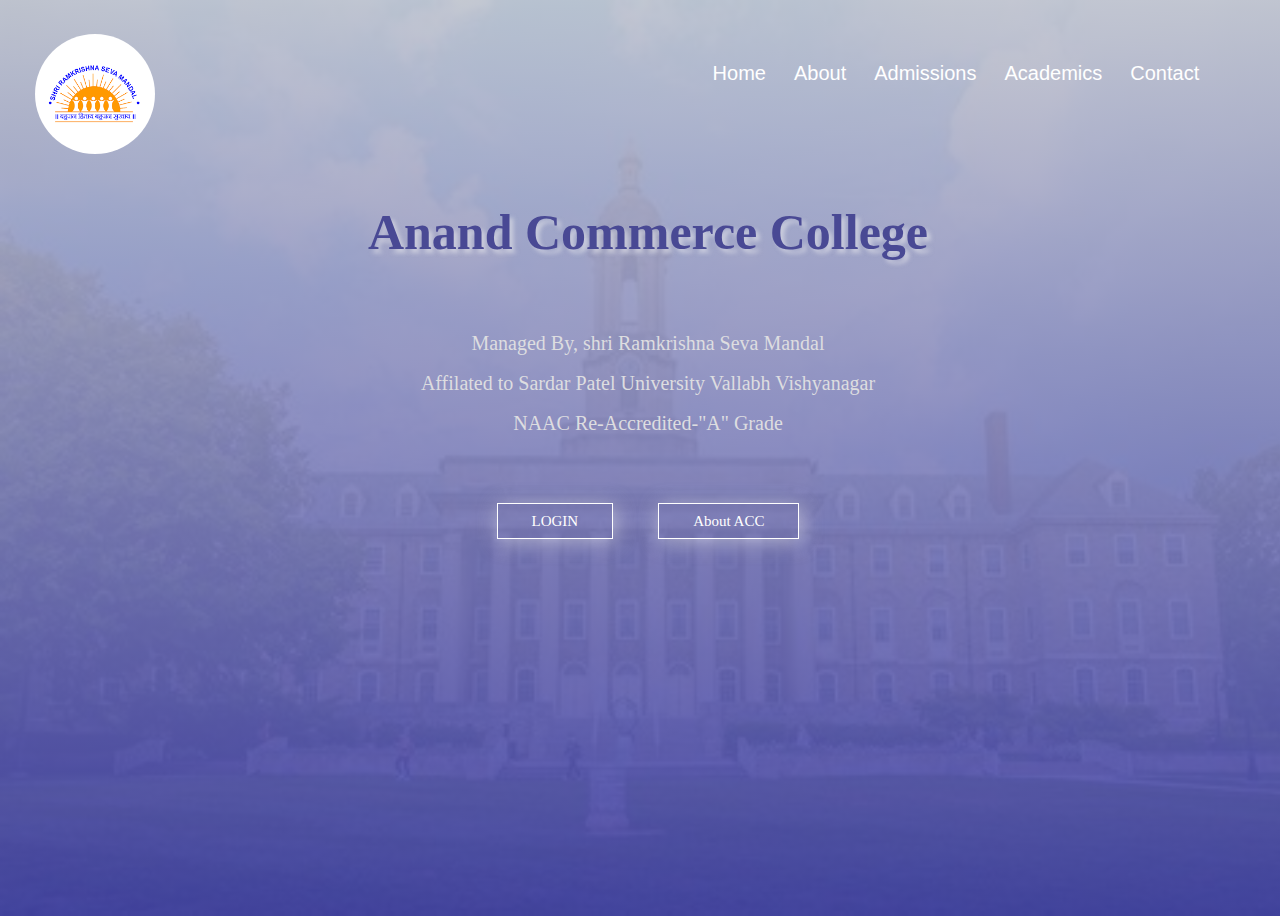
<file: index.html>
<!DOCTYPE html>
<html lang="en">

<head>
    <meta charset="UTF-8">
    <meta name="viewport" content="width=device-width, initial-scale=1.0">
    <title>Home Page</title>
    <style>
        body {
            width: 100rem;
            background-image: linear-gradient(rgba(195, 198, 207, 0.937), rgba(63, 63, 167, 0.921)), url('image1.jpg');
            background-repeat: no-repeat;
            background-size: cover;
            height: 100vh;
            width: 100%;
        }
        
        .header {
            justify-content: space-between;
        }
        
        nav {
            display: flex;
            padding: 2% 6%;
            justify-content: space-between;
            align-items: center;
        }
        
        nav img {
            width: 100%;
            border-radius: 50%;
        }
        
        .imglg {
            width: 120px;
            height: 120px;
            border-radius: 50%;
            transition: 0.5s;
            margin-left: -50px;
        }
        
        imglg:hover {
            box-shadow: 4px 4px 4px 22px green;
        }
        
        .nav-links {
            margin-top: -40px;
        }
        
        .nav-links ul li {
            list-style: none;
            display: inline-block;
            padding: 8px 12px;
            justify-content: right;
            position: relative;
        }
        
        .nav-links ul li::after {
            content: '';
            width: 0%;
            height: 4px;
            background-color: darkblue;
            display: block;
            margin: auto;
            transition: 0.5s;
        }
        
        .nav-links ul li:hover::after {
            width: 100%;
        }
        
        .nav-links ul li a {
            text-decoration: none;
            color: white;
            font-size: 20px;
            font-family: sans-serif;
        }
        
        .nav-links ul li a:hover {
            color: blue;
            transition: 0.3s ease;
        }
        
        .text-box {
            text-align: center;
            font-size: 50px;
            color: rgb(73, 73, 148);
            text-shadow: 4px 4px 4px rgba(241, 241, 242, 0.5);
            margin-top: 20px;
        }
        
        .text-box:hover {
            text-shadow: 8px 8px 8px rgba(232, 232, 238, 0.5);
            transition: 0.9s;
        }
        
        p {
            margin: 10px 0 40px;
            font-size: 20px;
            margin-bottom: 20%;
            color: rgb(221, 221, 224);
            line-height: 2;
            text-align: center;
            font-family: 'Times New Roman', Times, serif;
            transition: 0.3s ease;
            text-shadow: px 7px 7px white;
        }
        
        .hero-btn {
            margin: 20px;
            display: inline-block;
            text-decoration: none;
            color: white;
            border: 1px solid white;
            padding: 12px 34px;
            font-size: 15px;
            background: transparent;
            position: relative;
            box-shadow: 2px 3px 20px rgba(241, 241, 242, 0.5);
            cursor: pointer;
            line-height: 10px;
        }
        
        .hero-btn:hover {
            border: 1px darkblue;
            background: darkblue;
            transition: 0.5s;
            box-shadow: 0px 0px 20px rgba(243, 240, 241, 0.853);
            transition: 1s;
        }
        
        .hero-btn span {
            font-size: 15px;
        }
        
        .hero-btn span:hover {
            font-size: 20px;
            transition: 0.5s;
        }
    </style>
</head>

<body>
    <section class="header">
        <nav>
            <a href="index.html"><img class="imglg" src="shri.png"></a>

            <div class="nav-links">
                <ul>
                    <li><a href="#">Home</a></li>
                    <li><a href="homepage.html">About</a></li>
                    <li><a href="#">Admissions</a></li>
                    <li><a href="#">Academics</a></li>
                    <li><a href="#">Contact</a></li>
                </ul>
            </div>
        </nav>
    </section>

    <section class="text">
        <h1 class="text-box">Anand Commerce College</h1><br>
        <br<br>
            <p>Managed By, shri Ramkrishna Seva Mandal<br> Affilated to Sardar Patel University Vallabh Vishyanagar <br> NAAC Re-Accredited-"A" Grade<br><br>

                <a href="login.html" class="hero-btn"><span>LOGIN</span></a>
                <a href="about.html" class="hero-btn"><span>About ACC</span></a>
            </p>
    </section>

</body>

</html>
</file>
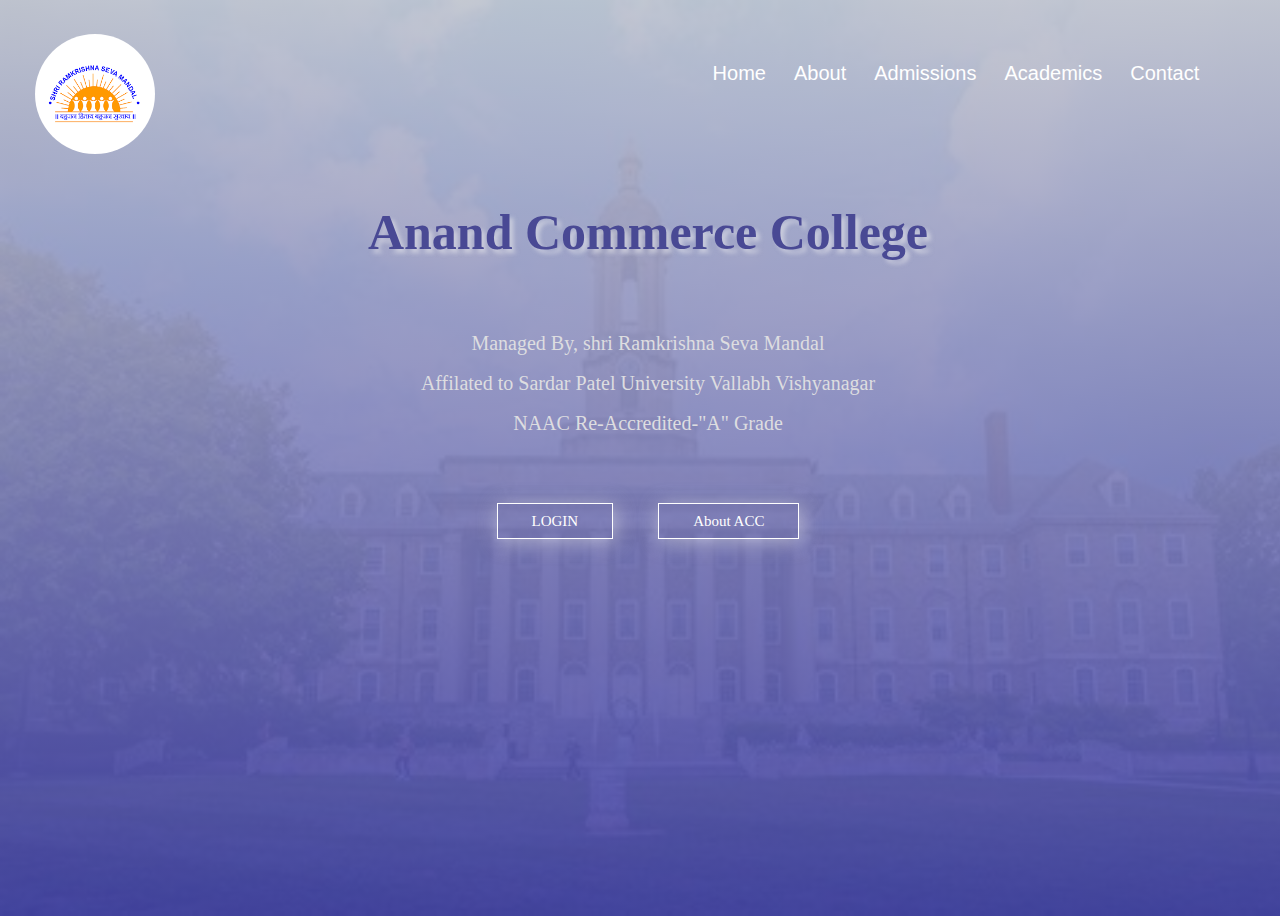
<file: 1stacc.html>
<!DOCTYPE html>
<html lang="en">

<head>
    <meta charset="UTF-8">
    <meta name="viewport" content="width=device-width, initial-scale=1.0">
    <title>Home Page</title>
    <style>
        body {
            width: 100rem;
            background-image: linear-gradient(rgba(195, 198, 207, 0.937), rgba(63, 63, 167, 0.921)), url('image1.jpg');
            background-repeat: no-repeat;
            background-size: cover;
            height: 100vh;
            width: 100%;
        }
        
        .header {
            justify-content: space-between;
        }
        
        nav {
            display: flex;
            padding: 2% 6%;
            justify-content: space-between;
            align-items: center;
        }
        
        nav img {
            width: 100%;
            border-radius: 50%;
        }
        
        .imglg {
            width: 120px;
            height: 120px;
            border-radius: 50%;
            transition: 0.5s;
            margin-left: -50px;
        }
        
        imglg:hover {
            box-shadow: 4px 4px 4px 22px green;
        }
        
        .nav-links {
            margin-top: -40px;
        }
        
        .nav-links ul li {
            list-style: none;
            display: inline-block;
            padding: 8px 12px;
            justify-content: right;
            position: relative;
        }
        
        .nav-links ul li::after {
            content: '';
            width: 0%;
            height: 4px;
            background-color: darkblue;
            display: block;
            margin: auto;
            transition: 0.5s;
        }
        
        .nav-links ul li:hover::after {
            width: 100%;
        }
        
        .nav-links ul li a {
            text-decoration: none;
            color: white;
            font-size: 20px;
            font-family: sans-serif;
        }
        
        .nav-links ul li a:hover {
            color: blue;
            transition: 0.3s ease;
        }
        
        .text-box {
            text-align: center;
            font-size: 50px;
            color: rgb(73, 73, 148);
            text-shadow: 4px 4px 4px rgba(241, 241, 242, 0.5);
            margin-top: 20px;
        }
        
        .text-box:hover {
            text-shadow: 8px 8px 8px rgba(232, 232, 238, 0.5);
            transition: 0.9s;
        }
        
        p {
            margin: 10px 0 40px;
            font-size: 20px;
            margin-bottom: 20%;
            color: rgb(221, 221, 224);
            line-height: 2;
            text-align: center;
            font-family: 'Times New Roman', Times, serif;
            transition: 0.3s ease;
            text-shadow: px 7px 7px white;
        }
        
        .hero-btn {
            margin: 20px;
            display: inline-block;
            text-decoration: none;
            color: white;
            border: 1px solid white;
            padding: 12px 34px;
            font-size: 15px;
            background: transparent;
            position: relative;
            box-shadow: 2px 3px 20px rgba(241, 241, 242, 0.5);
            cursor: pointer;
            line-height: 10px;
        }
        
        .hero-btn:hover {
            border: 1px darkblue;
            background: darkblue;
            transition: 0.5s;
            box-shadow: 0px 0px 20px rgba(243, 240, 241, 0.853);
            transition: 1s;
        }
        
        .hero-btn span {
            font-size: 15px;
        }
        
        .hero-btn span:hover {
            font-size: 20px;
            transition: 0.5s;
        }
    </style>
</head>

<body>
    <section class="header">
        <nav>
            <a href="index.html"><img class="imglg" src="shri.png"></a>

            <div class="nav-links">
                <ul>
                    <li><a href="#">Home</a></li>
                    <li><a href="homepage.html">About</a></li>
                    <li><a href="#">Admissions</a></li>
                    <li><a href="#">Academics</a></li>
                    <li><a href="#">Contact</a></li>
                </ul>
            </div>
        </nav>
    </section>

    <section class="text">
        <h1 class="text-box">Anand Commerce College</h1><br>
        <br<br>
            <p>Managed By, shri Ramkrishna Seva Mandal<br> Affilated to Sardar Patel University Vallabh Vishyanagar <br> NAAC Re-Accredited-"A" Grade<br><br>

                <a href="login.html" class="hero-btn"><span>LOGIN</span></a>
                <a href="about.html" class="hero-btn"><span>About ACC</span></a>
            </p>
    </section>

</body>

</html>
</file>
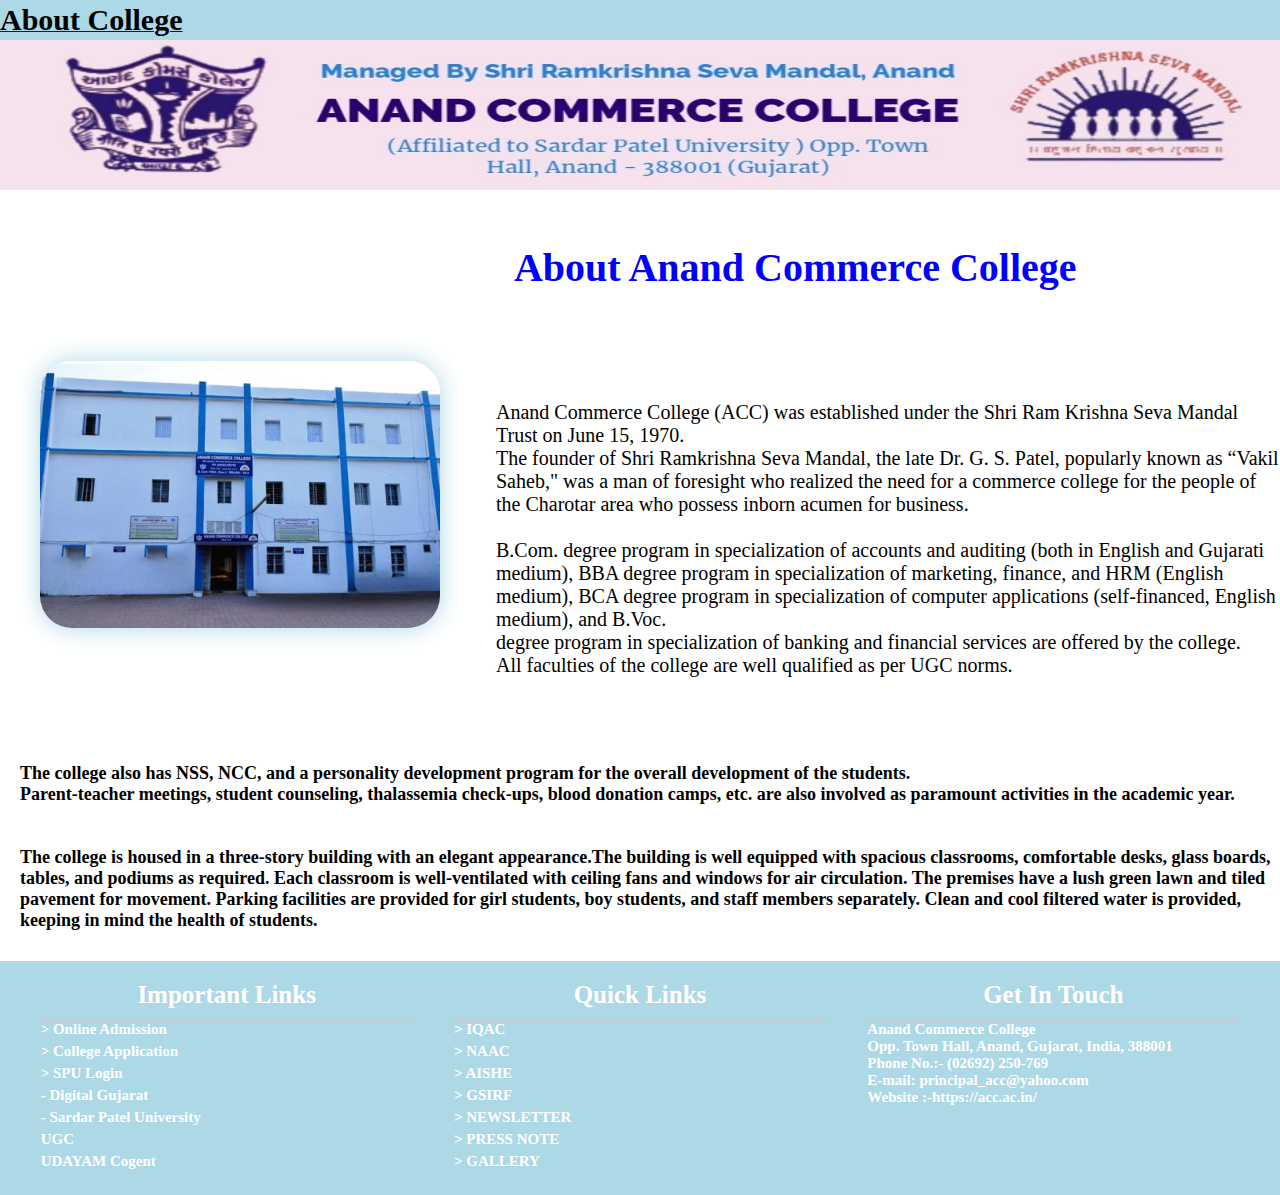
<file: about.html>
<!DOCTYPE html>
<html lang="en">

<head>
    <meta charset="UTF-8">
    <meta name="viewport" content="width=device-width, initial-scale=1.0">
    <link rel="stylesheet" href="https://cdnjs.cloudflare.com/ajax/libs/font-awesome/6.6.0/css/all.min.css" integrity="sha512-Kc323vGBEqzTmouAECnVceyQqyqdsSiqLQISBL29aUW4U/M7pSPA/gEUZQqv1cwx4OnYxTxve5UMg5GT6L4JJg==" crossorigin="anonymous" referrerpolicy="no-referrer">
    <title>Document</title>
   <link rel="stylesheet" href="about.css">
</head>

<body>
    <div class="divs"></div>
    <header class="header">
        <a href="#" class="logo1"><span>About College</span></a>
        <nav class="navbar">
            <a href="#"><i class="fa-brands fa-facebook"></i></a>
            <a href="#"><i class="fa-brands fa-linkedin"></i></a>
            <a href="#"><i class="fa-brands fa-twitter"></i></a>
            <a href="#"><i class="fa-brands fa-instagram"></i></a>
        </nav>

    </header>
    </div>
    <div class="logo">
        <img src="ACCIMAGE2.JPEG.jpg">
    </div>

    <div class="log">
        <p class="abt">
            <divy>--------------------------------------</divy>
            <span>About Anand Commerce College</span>
        </p>
    </div>
    <section class="about">
        <div class="about-img">
            <img src="accbuilding.jpeg.jpg">
        </div>
        <div class="content">
            <p>Anand Commerce College (ACC) was established under the Shri Ram Krishna Seva Mandal Trust on June 15, 1970. <br>The founder of Shri Ramkrishna Seva Mandal, the late Dr. G. S. Patel, popularly known as “Vakil Saheb," was a man of foresight
                who realized the need for a commerce college for the people of the Charotar area who possess inborn acumen for business.
                <br><br> B.Com. degree program in specialization of accounts and auditing (both in English and Gujarati medium), BBA degree program in specialization of marketing, finance, and HRM (English medium), BCA degree program in specialization
                of computer applications (self-financed, English medium), and B.Voc.<br> degree program in specialization of banking and financial services are offered by the college.<br> All faculties of the college are well qualified as per UGC norms.
                <br><br><br>
            </p>

        </div>

    </section>
    <div class="para2">
        <p>The college also has NSS, NCC, and a personality development program for the overall development of the students.<br> Parent-teacher meetings, student counseling, thalassemia check-ups, blood donation camps, etc. are also involved as paramount
            activities in the academic year.
            <br>
            <br><br>The college is housed in a three-story building with an elegant appearance.The building is well equipped with spacious classrooms, comfortable desks, glass boards, tables, and podiums as required. Each classroom is well-ventilated
            with ceiling fans and windows for air circulation. The premises have a lush green lawn and tiled pavement for movement. Parking facilities are provided for girl students, boy students, and staff members separately. Clean and cool filtered
            water is provided, keeping in mind the health of students.
        </p>
    </div>
    <div class="container">
        <div class="column">
            <h2>Important Links</h2>
            <ul>
                <li>> Online Admission</li>
                <li>> College Application</li>
                <li>> SPU Login</li>
                <li>- Digital Gujarat</li>
                <li>- Sardar Patel University</li>
                <li>UGC</li>
                <li>UDAYAM Cogent</li>
            </ul>
        </div>
        <div class="column">
            <h2>Quick Links</h2>
            <ul>
                <li>> IQAC</li>
                <li>> NAAC</li>
                <li>> AISHE</li>
                <li>> GSIRF</li>
                <li>> NEWSLETTER</li>
                <li>> PRESS NOTE</li>
                <li>> GALLERY</li>
            </ul>
        </div>
        <div class="column">
            <h2>Get In Touch</h2>
            <p>Anand Commerce College<br> Opp. Town Hall, Anand, Gujarat, India, 388001<br> Phone No.:- (02692) 250-769<br> E-mail: principal_acc@yahoo.com<br> Website :-https://acc.ac.in/</p>
        </div>
    </div>

</body>

</html>
</file>
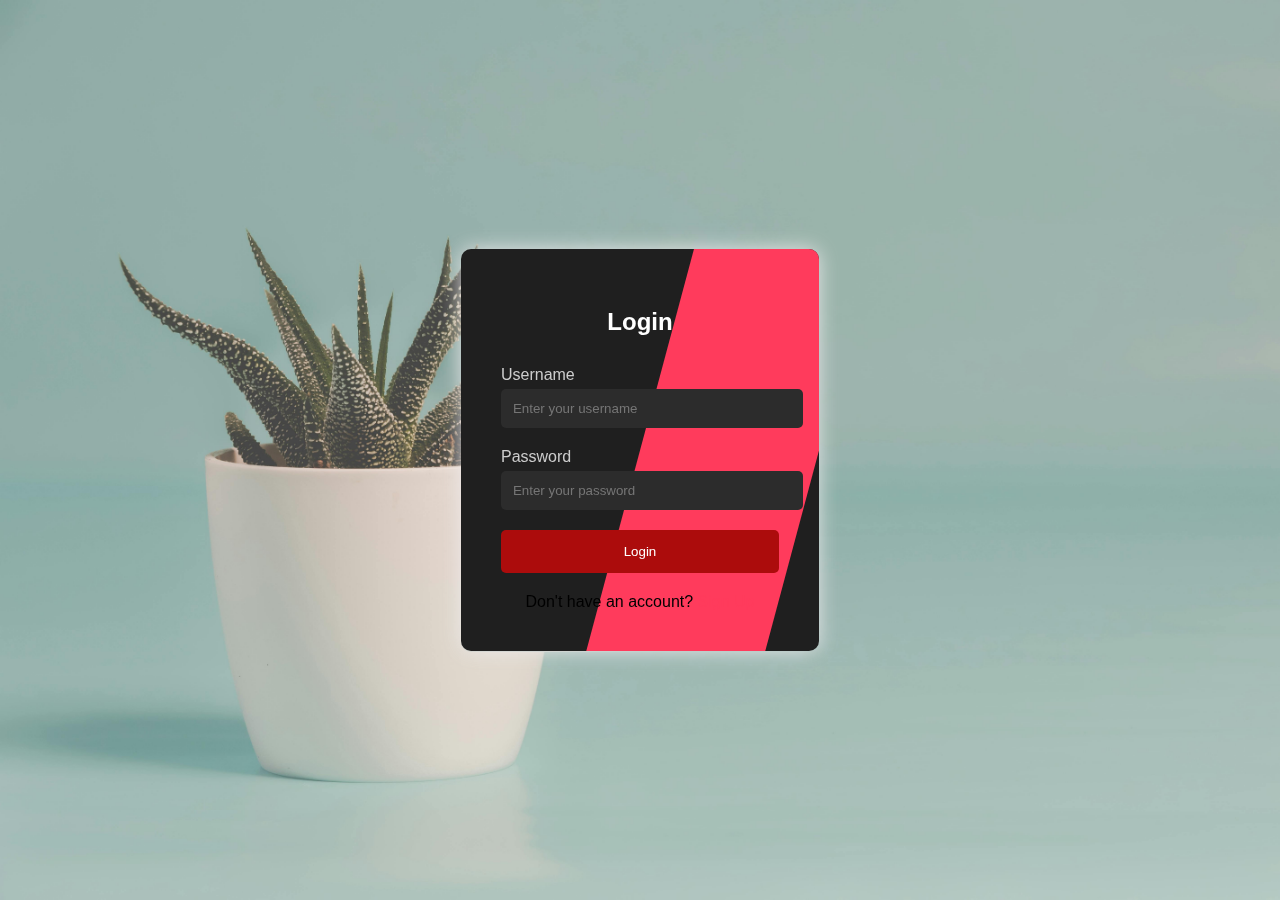
<file: index2.html>
<!DOCTYPE html>

<head>
    <meta charset="UTF-8">
    <meta name="viewport" content="width=device-width, initial-scale=1.0">
    <title>Login Page</title>
    <style>
        body {
            font-family: 'Segoe UI', Tahoma, Geneva, Verdana, sans-serif;
            background-image: url('image2.jpg.jpg');
            background-size: cover;
            display: flex;
            justify-content: center;
            align-items: center;
            min-height: 100vh;
            margin: 0;
        }
        
        .login-container {
            background-color: #1f1f1f;
            padding: 40px;
            border-radius: 10px;
            backdrop-filter: blur(100px);
            box-shadow: 0px 0px 20px rgba(236, 234, 235, 0.904);
            position: relative;
            overflow: hidden;
        }
        
        .login-container::before {
            content: '';
            position: absolute;
            top: 0;
            right: 0;
            width: 50%;
            height: 100%;
            background-color: #ff3b5c;
            transform: skewX(-15deg);
            z-index: -1;
        }
        
        h2 {
            color: #fff;
            text-align: center;
            margin-bottom: 30px;
        }
        
        label {
            color: #ccc;
            display: block;
            margin-bottom: 5px;
        }
        
        input[type="text"],
        input[type="password"] {
            width: 100%;
            padding: 12px;
            border: none;
            border-radius: 5px;
            background-color: #2c2c2c;
            color: #fff;
            margin-bottom: 20px;
            transition: 0.5s ease;
        }
        
        input[type="text"]:focus,
        input[type="password"]:focus {
            outline: none;
            box-shadow: 0 0 5px rgba(238, 234, 235, 0.89);
        }
        
        button {
            background-color: rgb(172, 12, 12);
            color: #fff;
            padding: 14px 20px;
            border: none;
            border-radius: 5px;
            cursor: pointer;
            width: 100%;
            transition: rgb(151, 41, 41) 0.5s ease-in;
        }
        
        button:hover {
            background-color: rgb(172, 50, 50);
            transition: 0.7s ease;
            border-color: 3px #fff;
            text-shadow: 5px 5px 5px white;
        }
        
        .signup-link {
            text-align: center;
            margin-top: 20px;
        }
        
        .signup-link a {
            color: #ff3b5c;
            text-decoration: none;
        }
    </style>
</head>

<body>
    <div class="login-container">
        <h2>Login</h2>
        <form>
            <label for="username">Username</label>
            <input type="text" id="username" placeholder="Enter your username">

            <label for="password">Password</label>
            <input type="password" id="password" placeholder="Enter your password">

            <button type="submit">Login</button>
        </form>
        <div class="signup-link">
            Don't have an account? <a href="#">Sign Up</a>
        </div>
    </div>
</body>

</html>
</file>
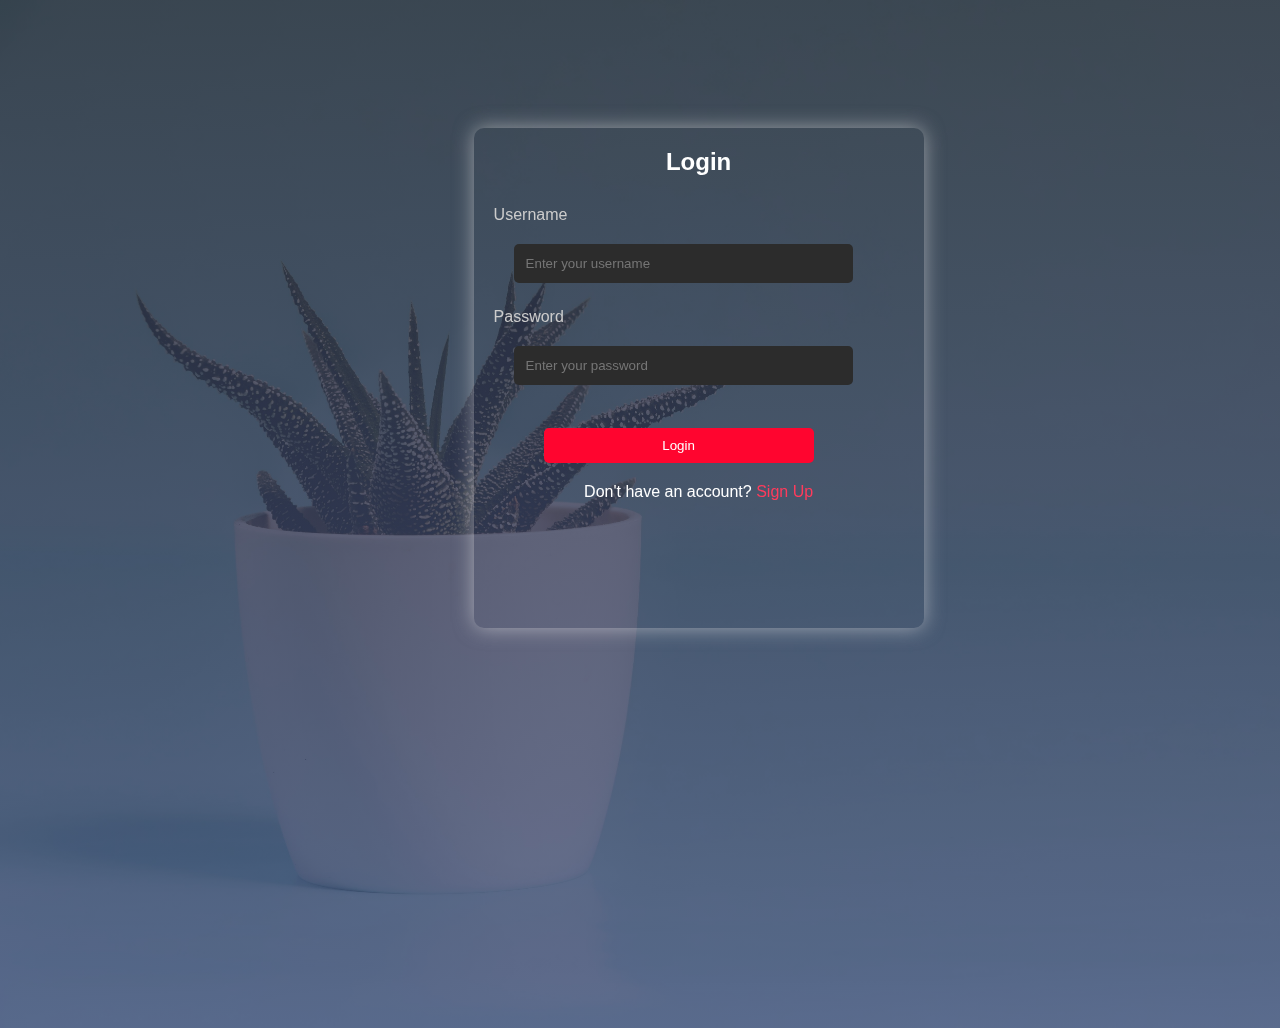
<file: login.html>
<!DOCTYPE html>

<head>
    <meta charset="UTF-8">
    <meta name="viewport" content="width=device-width, initial-scale=1.0">
    <title>Login Page</title>
    <style>
        body {
            font-family: 'Segoe UI', Tahoma, Geneva, Verdana, sans-serif;
            background-image: linear-gradient(rgba(20, 26, 44, 0.7), rgba(52, 68, 119, 0.7)), url('image2.jpg.jpg');
            background-size: cover;
            align-items: center;
            backdrop-filter: blur();
            height: 100vh;
            margin: 0;
        }
        
        .login-container {
            background-color: linear-gradient(rgba(4, 9, 30, 0.7), rgba(4, 9, 30, 0.7));
            backdrop-filter: blur(10px);
            height: 500px;
            width: 450px;
            border-radius: 10px;
            box-shadow: 0px 0px 20px rgba(246, 244, 244, 0.5);
            justify-content: center;
            margin-left: 37%;
            margin-top: 10%;
            overflow: hidden;
        }
        
        .login-container::before {
            content: '';
            position: absolute;
            top: 170px;
            right: 20px;
            width: 40px;
            padding-bottom: -200px;
            margin-right: 640px;
            height: 57%;
            background-color: #8b2939;
            transform: skewX(-13deg);
            margin-bottom: 300px;
            z-index: -7;
        }
        
        h2 {
            color: #fff;
            text-align: center;
            margin-bottom: 30px;
        }
        
        label {
            color: #ccc;
            display: block;
            margin-bottom: 20px;
            margin-left: 20px;
        }
        
        input[type="text"],
        input[type="password"] {
            width: 70%;
            padding: 12px;
            margin-left: 40px;
            border: none;
            border-radius: 5px;
            background-color: #2c2c2c;
            color: #fff;
            margin-bottom: 25px;
        }
        
        input[type="text"]:focus,
        input[type="password"]:focus {
            outline: none;
            box-shadow: 0 0 10px rgba(194, 190, 191, 0.914);
        }
        
        button {
            background-color: #ff052f;
            color: #fff;
            border: 2px white;
            border-radius: 5px;
            cursor: pointer;
            width: 60%;
            margin-left: 70px;
            padding: 10px 20px;
            transition: background-color 0.3s ease;
        }
        
        button:hover {
            background-color: #ac445e;
            border-color: 2px white;
        }
        
        .signup-link {
            text-align: center;
            margin-top: 20px;
            color: white;
        }
        
        .signup-link a {
            color: #ff3b5c;
            text-decoration: none;
        }
        
        .username {
            transition: 0.5s ease;
        }
        
        .password {
            transition: 0.5s ease;
        }
        
        input:focus+.username,
        input:valid+.username {
            color: white;
            height: 30px;
            line-height: 30px;
            transform: translate(-15px, -16px)scale(0.88);
            z-index: inherit;
        }
        
        span:hover {
            color: lightblue;
            transition: 0.3s ease;
        }
    </style>
</head>

<body>
    <div class="login-container">
        <h2>Login</h2>
        <form>
            <label for="username">Username</label>
            <input type="text" class="username" placeholder="Enter your username">

            <label for="password">Password</label>
            <input type="password" class="password" placeholder="Enter your password"><br><br>
            <a href="table.html">
                <button type="button">Login</button>
            </a>
        </form>
        <div class="signup-link">
            Don't have an account? <a href="sign111.html"><span>Sign Up</span></a>
        </div>
    </div>
</body>

</html>
</div>
</div>
</body>

</html>
</file>
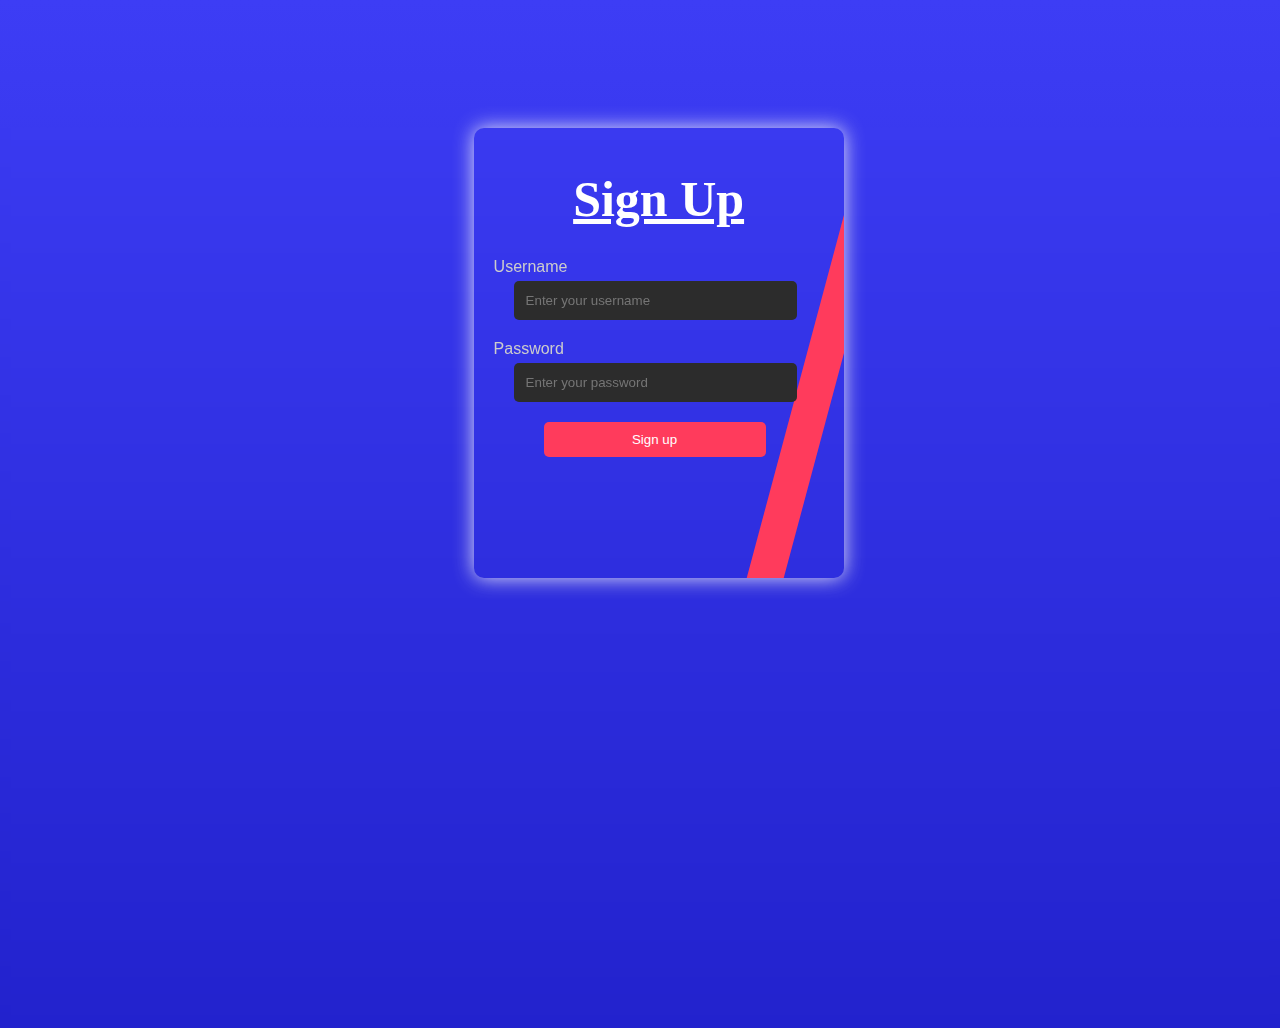
<file: sign.html>
<!DOCTYPE html>

<head>
    <meta charset="UTF-8">
    <meta name="viewport" content="width=device-width, initial-scale=1.0">
    <title>sign in Page</title>
    <style>
        body {
            font-family: 'Segoe UI', Tahoma, Geneva, Verdana, sans-serif;
            background-image: linear-gradient(rgb(61, 61, 245), rgb(34, 34, 205));
            justify-content: center;
            background-size: cover;
            align-items: center;
            backdrop-filter: blur(5px);
            height: 100vh;
            margin: 0;
        }
        
        .login-container {
            background-image: linear-gradient(rgba(4, 9, 30, 0.7), rgba(4, 9, 30, 0.7));
            backdrop-filter: blur(5px);
            background: transparent;
            height: 450px;
            width: 370px;
            border-radius: 10px;
            box-shadow: 0px 0px 20px rgba(250, 249, 249, 0.881);
            justify-content: center;
            margin-left: 37%;
            margin-top: 10%;
            overflow: hidden;
        }
        
        .login-container::before {
            content: '';
            position: absolute;
            top: 0;
            right: 0;
            width: 10%;
            height: 100%;
            background-color: #ff3b5c;
            transform: skewX(-15deg);
            z-index: -1;
        }
        
        h2 {
            font-family: 'Times New Roman', Times, serif;
            color: #fff;
            text-align: center;
            margin-bottom: 30px;
            font-size: 50px;
            text-decoration: underline;
        }
        
        label {
            color: #ccc;
            display: block;
            margin-bottom: 5px;
            margin-left: 20px;
        }
        
        input[type="text"],
        input[type="password"] {
            width: 70%;
            padding: 12px;
            margin-left: 40px;
            border: none;
            border-radius: 5px;
            background-color: #2c2c2c;
            color: #fff;
            margin-bottom: 20px;
        }
        
        input[type="text"]:focus,
        input[type="password"]:focus {
            outline: none;
            box-shadow: 0 0 5px rgba(255, 0, 80, 0.8);
        }
        
        button {
            background-color: #ff3b5c;
            color: #fff;
            border: none;
            border-radius: 5px;
            cursor: pointer;
            width: 60%;
            margin-left: 70px;
            padding: 10px 20px;
            transition: background-color 0.3s ease;
        }
        
        button:hover {
            background-color: #ff0040;
        }
    </style>
</head>

<body>
    <div class="login-container">
        <h2>Sign Up</h2>
        <form>
            <label for="username">Username</label>
            <input type="text" id="username" placeholder="Enter your username">

            <label for="password">Password</label>
            <input type="password" id="password" placeholder="Enter your password">
            <a href="table.html">
                <button type="button">Sign up</button>
            </a>
        </form>

    </div>
</body>

</html>
</file>
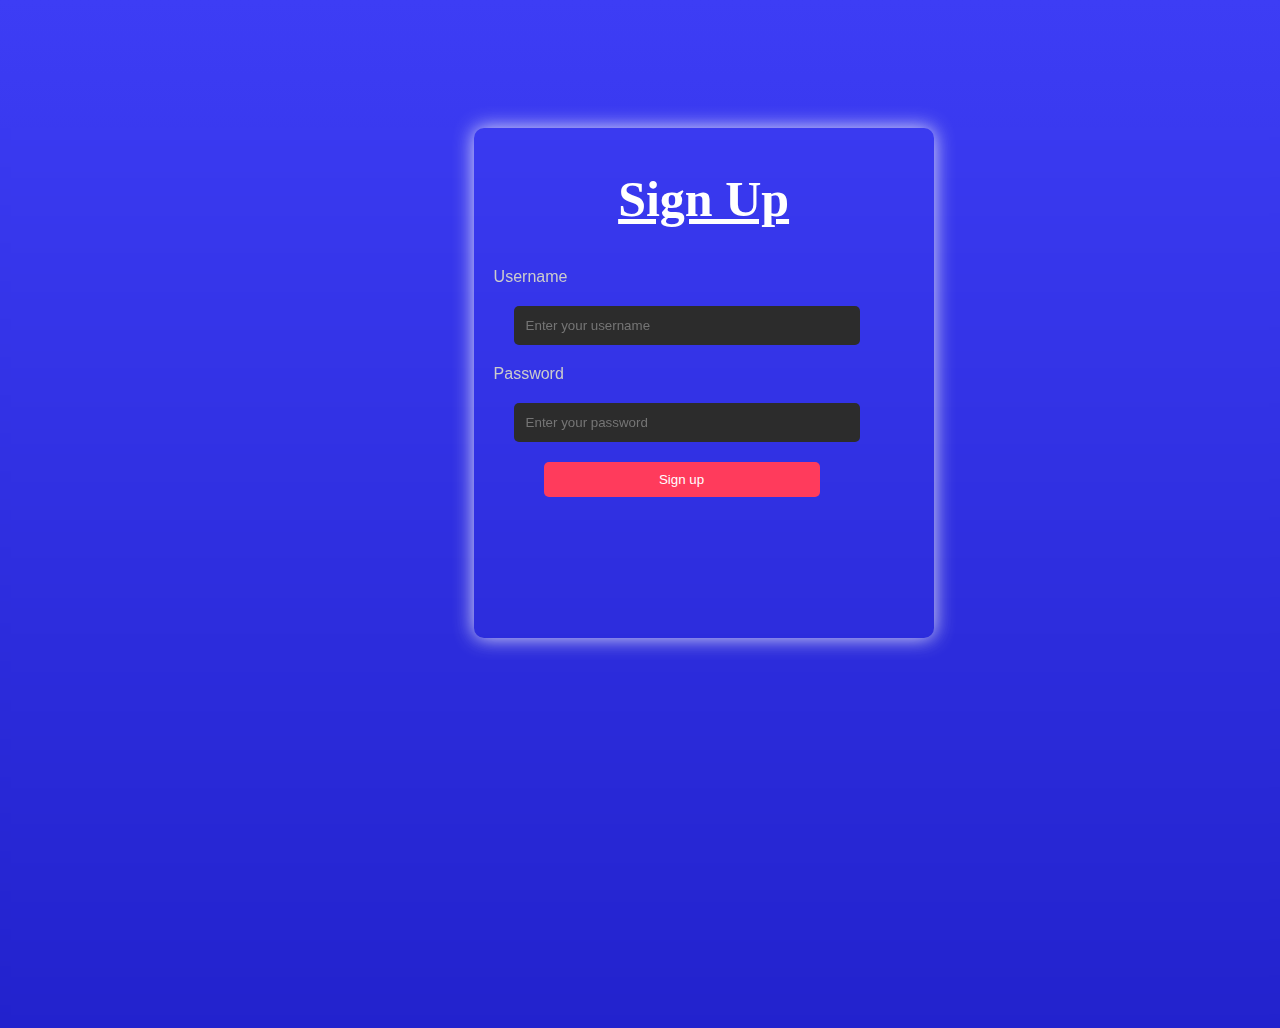
<file: sign111.html>
<!DOCTYPE html>

<head>
    <meta charset="UTF-8">
    <meta name="viewport" content="width=device-width, initial-scale=1.0">
    <title>sign in Page</title>
    <style>
        body {
            font-family: 'Segoe UI', Tahoma, Geneva, Verdana, sans-serif;
            background-image: linear-gradient(rgb(61, 61, 245), rgb(34, 34, 205));
            justify-content: center;
            background-size: cover;
            align-items: center;
            backdrop-filter: blur(5px);
            height: 100vh;
            margin: 0;
        }
        
        .login-container {
            background-image: linear-gradient(rgba(4, 9, 30, 0.7), rgba(4, 9, 30, 0.7));
            backdrop-filter: blur(5px);
            background: transparent;
            height: 510px;
            width: 460px;
            border-radius: 10px;
            box-shadow: 0px 0px 20px rgba(250, 249, 249, 0.881);
            justify-content: center;
            margin-left: 37%;
            margin-top: 10%;
            overflow: hidden;
        }
        
        .login-container::before {
            content: '';
            position: absolute;
            top: 170px;
            right: 20px;
            width: 40px;
            padding-bottom: -200px;
            margin-right: 640px;
            height: 58%;
            background-color: #d10829;
            transform: skewX(-13deg);
            margin-bottom: 300px;
            z-index: -7;
        }
        
        h2 {
            font-family: 'Times New Roman', Times, serif;
            color: #fff;
            text-align: center;
            margin-bottom: 40px;
            font-size: 50px;
            text-decoration: underline;
        }
        
        label {
            color: #ccc;
            display: block;
            margin-bottom: 20px;
            margin-left: 20px;
        }
        
        input[type="text"],
        input[type="password"] {
            width: 70%;
            padding: 12px;
            margin-bottom: 20px;
            margin-left: 40px;
            border: none;
            border-radius: 5px;
            background-color: #2c2c2c;
            color: #fff;
            margin-bottom: 20px;
            transition: white 0.5s ease;
        }
        
        input[type="text"]:focus,
        input[type="password"]:focus {
            outline: none;
            box-shadow: 5px 5px 5px rgba(245, 244, 244, 0.8);
        }
        
        button {
            background-color: #ff3b5c;
            color: #fff;
            border: none;
            border-radius: 5px;
            cursor: pointer;
            width: 60%;
            margin-left: 70px;
            padding: 10px 20px;
            transition: background-color 0.3s ease;
        }
        
        button:hover {
            background-color: #ff0040;
        }
    </style>
</head>

<body>
    <div class="login-container">
        <h2>Sign Up</h2>
        <form>
            <label for="username">Username</label>
            <input type="text" id="username" placeholder="Enter your username">

            <label for="password">Password</label>
            <input type="password" id="password" placeholder="Enter your password">
            <a href="table.html">
                <button type="button">Sign up</button>
            </a>
        </form>

    </div>
</body>

</html>
</file>
<file: about.css>
* {
  margin: 0%;
  padding: 0%;
}

body {
  height: 100vh;
  background-color: white;
}

.image img {
  width: 50%;
  height: 50vh;
  margin-top: 3px;
  justify-content: center;
}

image p {
  justify-content: center;
}

.header {
  margin-top: 0px;
  position: fixed;
  top: 0;
  left: 0;
  width: 100%;
  margin-bottom: 0%;

  background-color: lightblue;

  display: flex;
  justify-content: space-between;
  align-items: center;
  z-index: 100;
}

.header span {
  font-size: 30px;
  color: black;
  font-weight: 600;
  transition: color 0.3s ease, text-shadow 0.3s ease;
}

.header span:hover {
  color: orange;
  transform: scale(2, 2);
  text-shadow: black;
}

nav a {
  font-size: 35px;
  color: black;
  font-weight: 500;
  text-decoration: none;
  margin: 0 25px;
  padding-right: 25px;
  border-bottom: 3px solid transparent;
  transition: 0.3s ease;
  -webkit-transition: 0.3s ease;
  -moz-transition: 0.3s ease;
  -ms-transition: 0.3s ease;
  -o-transition: 0.3s ease;
}

nav a:hover {
  transform: scale(2, 2);
  color: orange;
  border-bottom: 3px solid orangered;
  text-decoration: none;
  box-shadow: 2px orange;
}

.about {
  justify-content: center;
  gap: 10em;
  background-color: white;
}

.about-img img {
  position: relative;
  width: 400px;
  box-shadow: 0 0 25px lightblue;
  -webkit-box-shadow: 0 0 25px lightblue;
}

.log {
  font-size: 25px;
  font-weight: 600;
  color: orangered;
  margin-top: 50px;
}

.logo img {
  width: 100%;
  height: 10rem;
  margin-top: 30px;
}

.log p {
  font-size: 40px;
  color: blue;
  margin-bottom: 30px;
  width: 100%;
  font-weight: 600;
  text-shadow: 2px solid blue;
  background-color: white;
  transition: 0.3s ease;
}

.log span:hover {
  color: blue;
  transform: scale(1.1, 1.1);
  box-shadow: 2px blue;
}

.about {
  display: flex;
  justify-content: center;
  gap: 6em;
  background-color: white;
}

.about-img img {
  position: relative;
  width: 400px;
  border-radius: 2rem;
  box-shadow: 0 0 25px lightblue;
  margin-left: 10%;
  margin-top: 10%;
}

.content p {
  color: black;
  font-size: 20px;
  margin: 4em 0 2em;
}

divy {
  color: white;
}

.para2 p {
  color: black;
  background-color: white;
  font-size: large;
  font-weight: 600;
  justify-content: center;
  padding-left: 20px;
}

.container {
  margin-top: 30px;
  display: flex;
  font-family: "Times New Roman", Times, serif;
  color: white;
  justify-content: space-around;
  padding: 20px;
  background-color: lightblue;
}

.column {
  width: 30%;
}

h2 {
  text-align: center;
  border-bottom: 2px solid #ccc;
  padding-bottom: 10px;
  font-size: 25px;
  font-weight: 600;
  font-family: "Times New Roman", Times, serif;
}

ul {
  list-style: none;
  padding: 0;
  font-size: 25px;
  font-weight: 600;
  font-family: "Times New Roman", Times, serif;
}

li {
  margin-bottom: 5px;
  font-size: 15px;
  font-weight: 600;
  font-family: "Times New Roman", Times, serif;
}

.column p {
  font-size: 15px;
  font-weight: 600;
  font-family: "Times New Roman", Times, serif;
}
</file>
